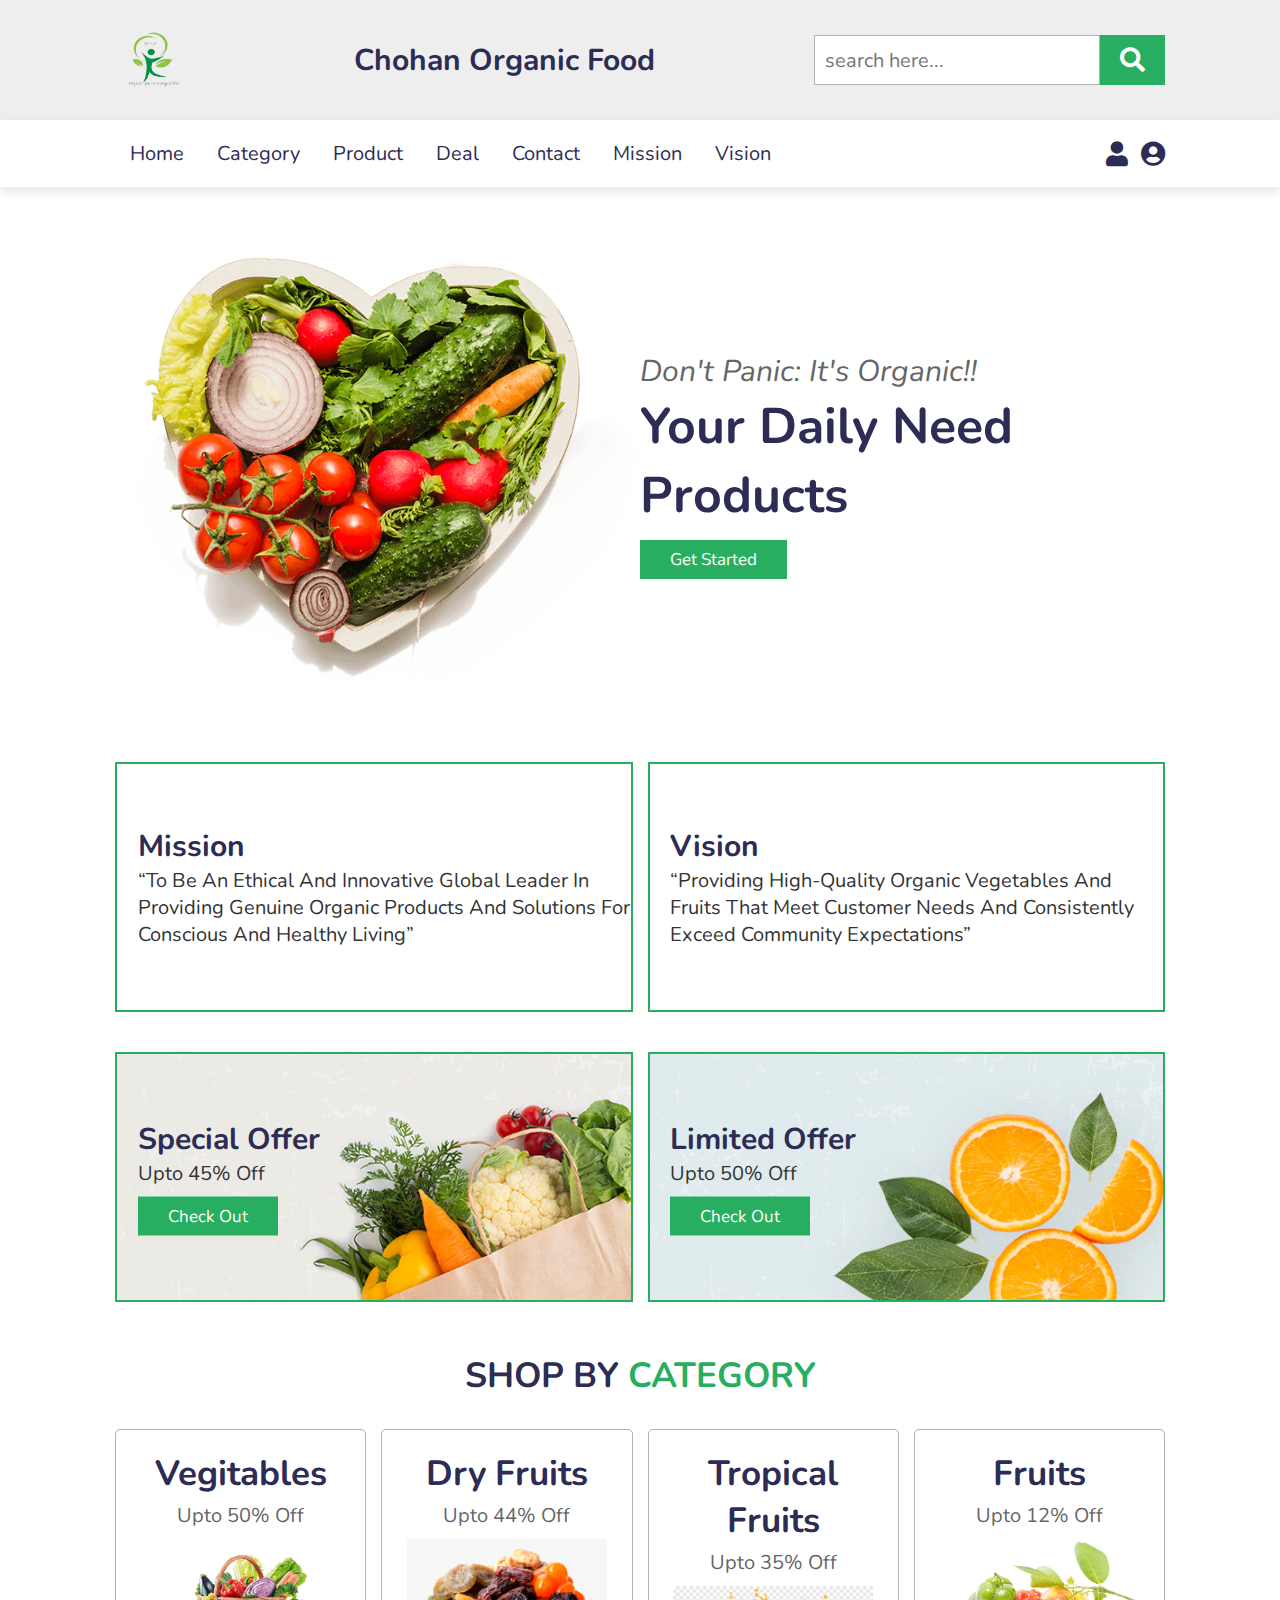
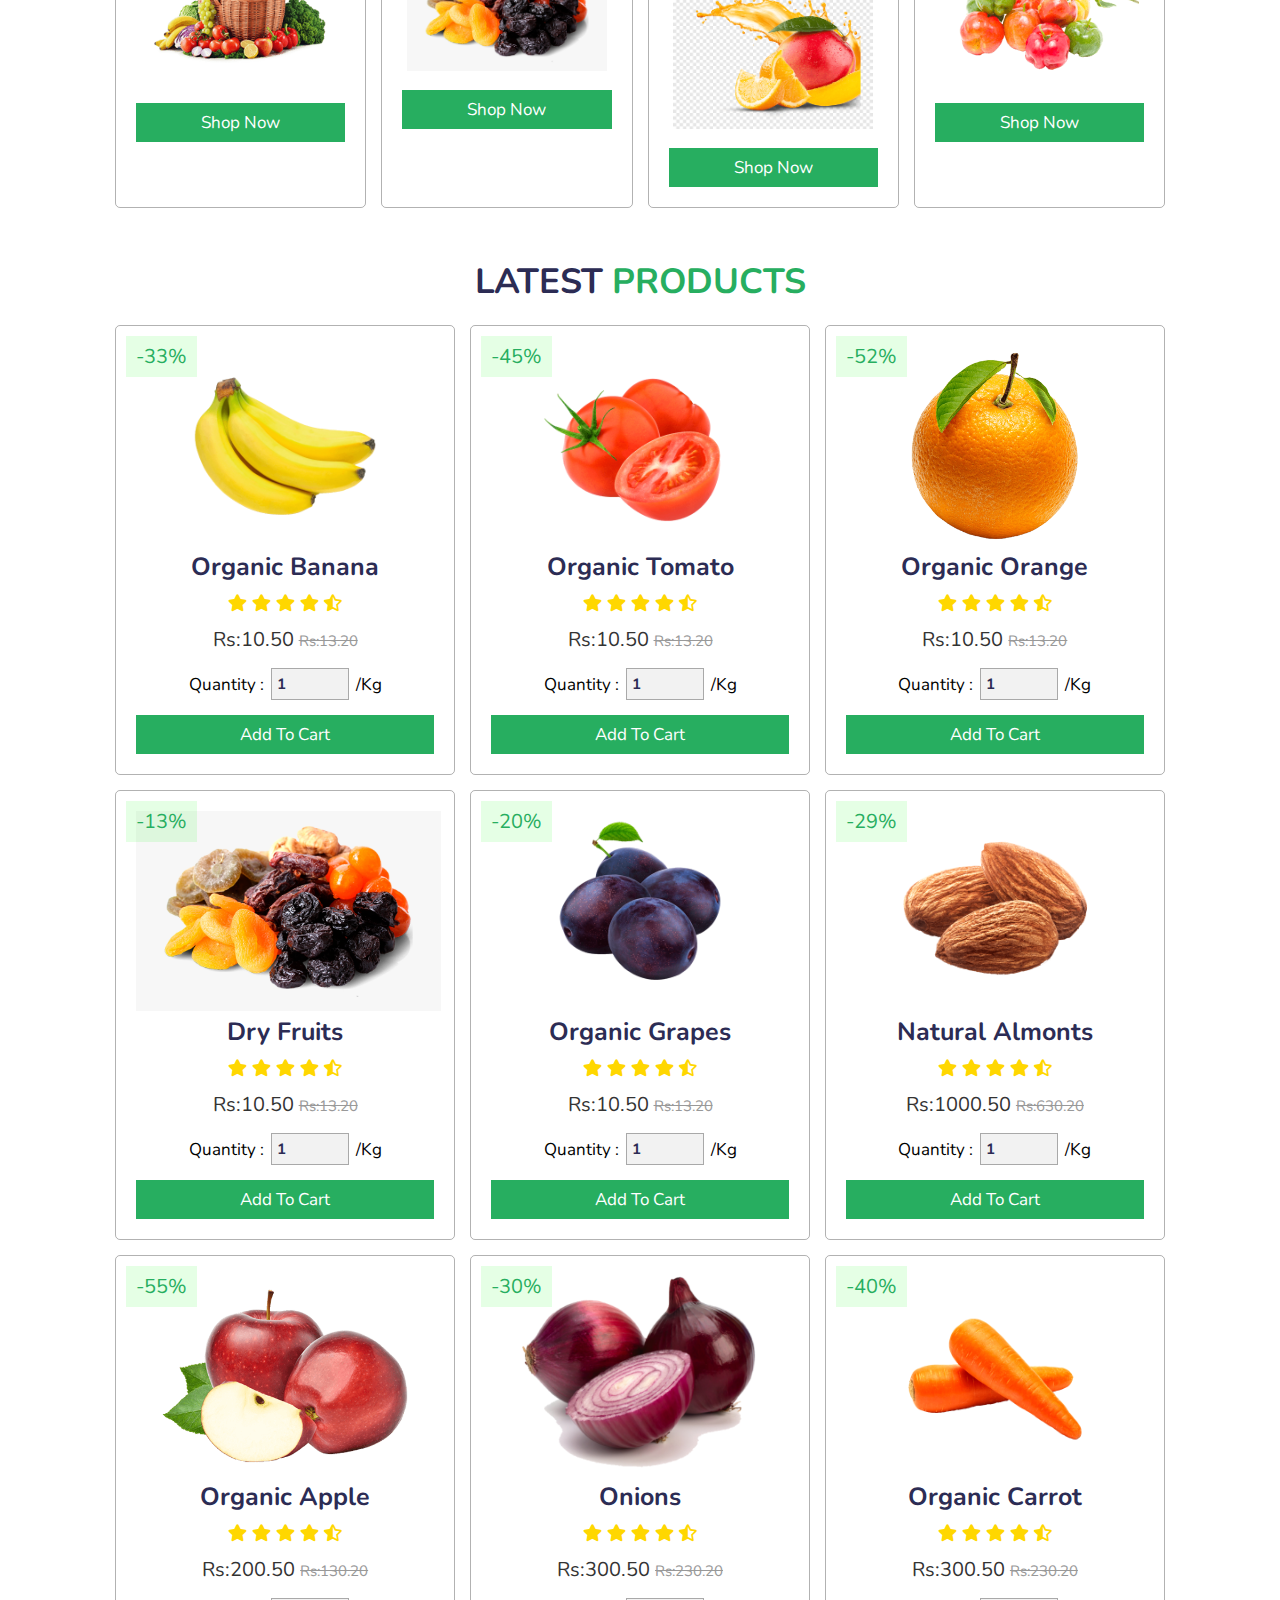
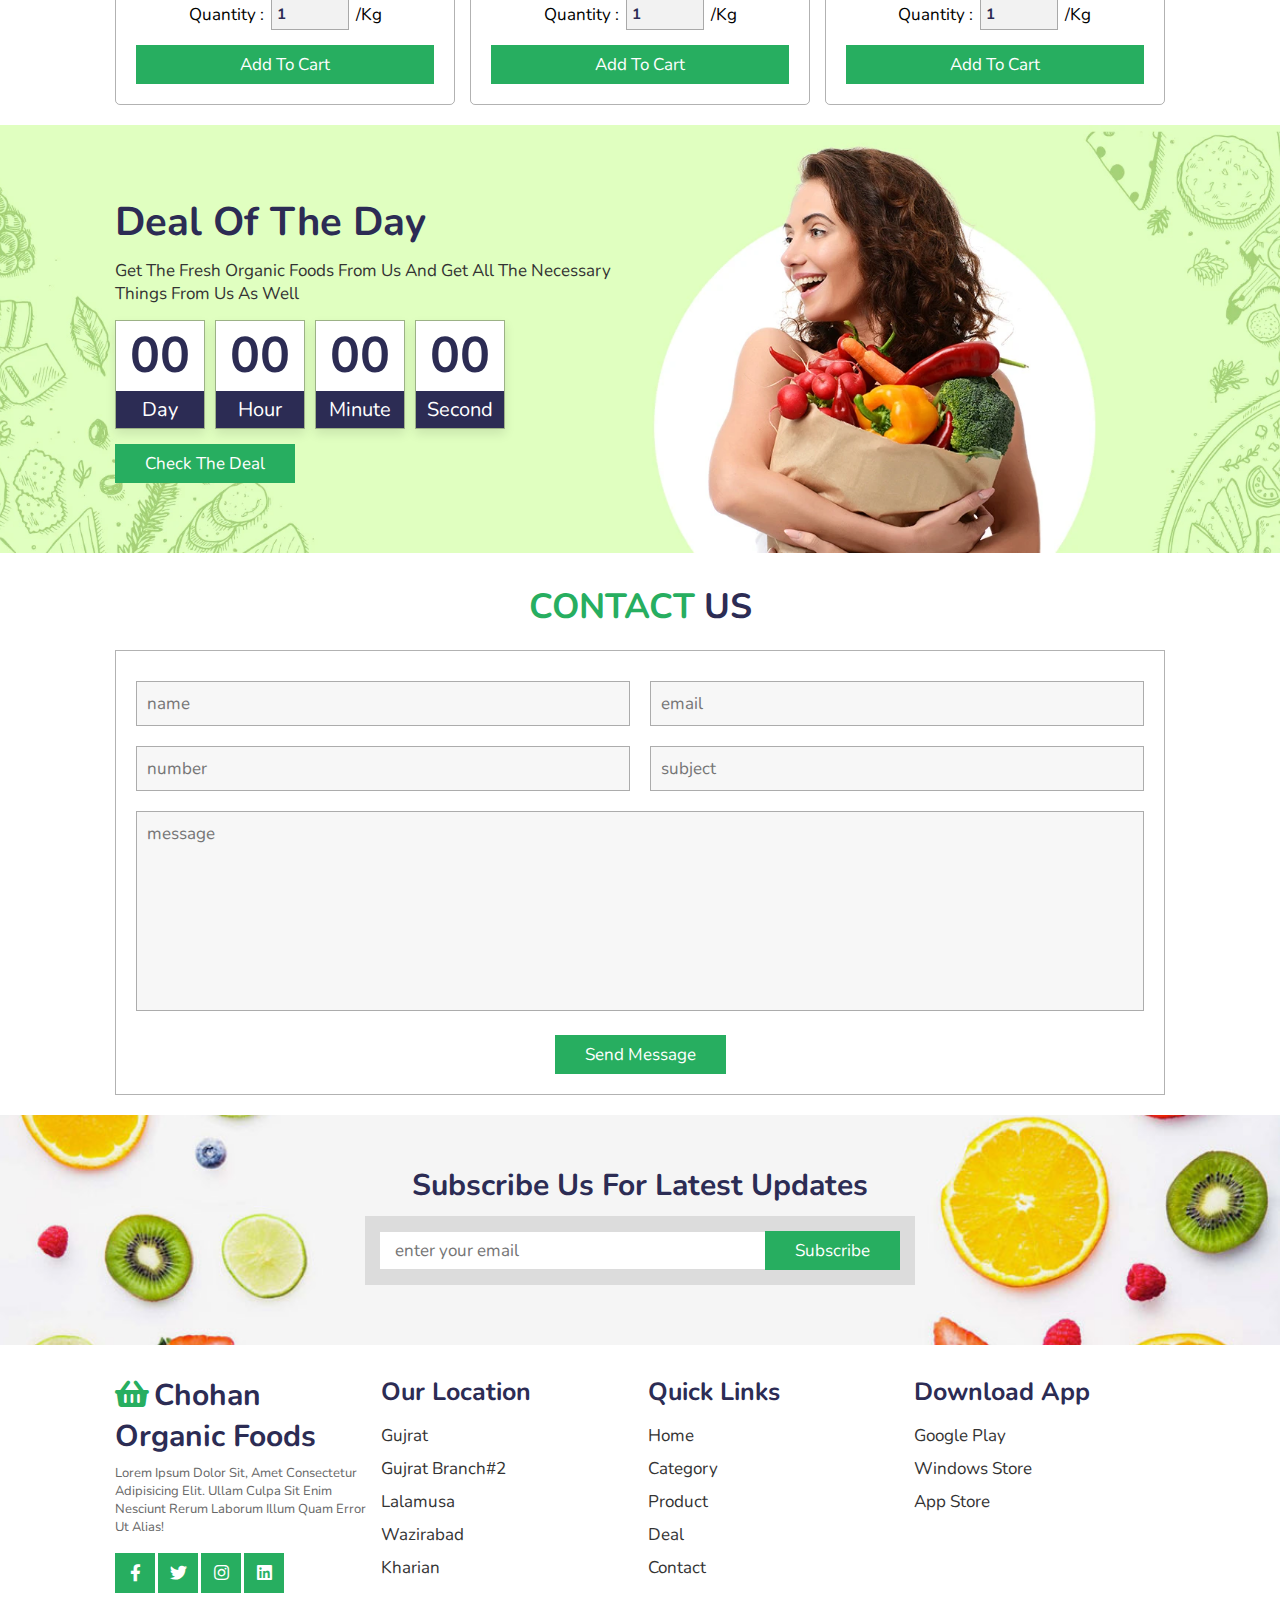
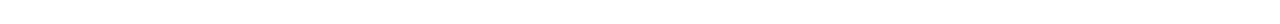
<file: index.html>
<!DOCTYPE html>
<html lang="en">

<head>
    <meta charset="UTF-8">
    <meta name="viewport" content="width=device-width, initial-scale=1.0">
    <title>Chohan Organic Foods</title>

    <!-- font awesome cdn link  -->
    <link rel="stylesheet" href="https://cdnjs.cloudflare.com/ajax/libs/font-awesome/5.15.3/css/all.min.css">

    <!-- custom css file link  -->
    <link rel="stylesheet" href="./style.css">

</head>

<body>

    <!-- header section starts  -->

    <header>

        <div class="header-1">
            <img src="logo.png" alt="logo" class="logo">
            <a href="#" class="logo">Chohan Organic Food</a>

            <form action="" class="search-box-container">
                <input type="search" id="search-box" placeholder="search here...">
                <label for="search-box" class="fas fa-search"></label>
            </form>

        </div>

        <div class="header-2">

            <div id="menu-bar" class="fas fa-bars"></div>

            <nav class="navbar">
                <a href="#home">home</a>
                <a href="#category">category</a>
                <a href="#product">product</a>
                <a href="#deal">deal</a>
                <a href="#contact">contact</a>
                <a href="#mission">Mission</a>
                <a href="#vision">Vision</a>

            </nav>

            <div class="icons">
                
                <a href="./review.html" target="_blank" rel="noopener noreferrer" class="fas fa-user"></a>
                <a href="./login.html" class="fas fa-user-circle"></a>
            </div>

        </div>

    </header>

    <!-- header section ends -->

    <!-- home section starts  -->

    <section class="home" id="home">

        <div class="image">
            <img src="home-img.png" alt="">
        </div>

        <div class="content">
            <span><i>Don't Panic: It's organic!!</i></span>
            <!-- <span>fresh and organic</span> -->
            <h3>your daily need products</h3>
            <a href="#" class="btn">get started</a>
        </div>

    </section>

    <!-- home section ends -->

    <!-- Vision and mission starts -->
    <section class="banner-container">

        <div class="banner">
            <div class="content" id="mission">
                <h3>Mission</h3>
                <p>“To be an ethical and innovative global leader in providing genuine organic products and 
                    solutions for conscious and healthy living”</p>
            </div>
        </div>

        <div class="banner">
            
            <div class="content" id="vision">
                <h3>Vision</h3>
                <p>“Providing high-quality organic vegetables and fruits that meet customer needs and consistently 
                    exceed community expectations”</p>
            </div>
        </div>

    </section>
    <!-- ends here Vand s -->
    <!-- banner section starts  -->

    <section class="banner-container">

        <div class="banner">
            <img src="banner-1.jpg" alt="">
            <div class="content">
                <h3>special offer</h3>
                <p>upto 45% off</p>
                <a href="./offer.html" class="btn">check out</a>
            </div>
        </div>

        <div class="banner">
            <img src="banner-2.jpg" alt="">
            <div class="content">
                <h3>limited offer</h3>
                <p>upto 50% off</p>
                <a href="./offer.html" class="btn">check out</a>
            </div>
        </div>

    </section>

    <!-- banner section ends -->

    <!-- category section starts  -->

    <section class="category" id="category">

        <h1 class="heading">shop by <span>category</span></h1>

        <div class="box-container">

            <div class="box">
                <h3>vegitables</h3>
                <p>upto 50% off</p>
                <img src="category-1.png" alt="">
                <a href="#" class="btn">shop now</a>
            </div>
            <div class="box">
                <h3>Dry Fruits</h3>
                <p>upto 44% off</p>
                <img src="category-2.png" alt="">
                <a href="#" class="btn">shop now</a>
            </div>
            <div class="box">
                <h3>Tropical Fruits</h3>
                <p>upto 35% off</p>
                <img src="category-3.png" alt="">
                <a href="#" class="btn">shop now</a>
            </div>
            <div class="box">
                <h3>fruits</h3>
                <p>upto 12% off</p>
                <img src="category-4.png" alt="">
                <a href="#" class="btn">shop now</a>
            </div>

        </div>

    </section>

    <!-- category section ends -->

    <!-- product section starts  -->

    <section class="product" id="product">

        <h1 class="heading">latest <span>products</span></h1>

        <div class="box-container">

            <div class="box">
                <span class="discount">-33%</span>
                <div class="icons">
                    <a href="#" class="fas fa-heart"></a>
                    <a href="#" class="fas fa-share"></a>
                    <a href="#" class="fas fa-eye"></a>
                </div>
                <img src="product-1.png" alt="">
                <h3>organic banana</h3>
                <div class="stars">
                    <i class="fas fa-star"></i>
                    <i class="fas fa-star"></i>
                    <i class="fas fa-star"></i>
                    <i class="fas fa-star"></i>
                    <i class="fas fa-star-half-alt"></i>
                </div>
                <div class="price"> Rs:10.50 <span> Rs:13.20 </span> </div>
                <div class="quantity">
                    <span>quantity : </span>
                    <input type="number" min="1" max="1000" value="1">
                    <span> /kg </span>
                </div>
                <a href="#" class="btn">add to cart</a>
            </div>

            <div class="box">
                <span class="discount">-45%</span>
                <div class="icons">
                    <a href="#" class="fas fa-heart"></a>
                    <a href="#" class="fas fa-share"></a>
                    <a href="#" class="fas fa-eye"></a>
                </div>
                <img src="product-2.png" alt="">
                <h3>organic tomato</h3>
                <div class="stars">
                    <i class="fas fa-star"></i>
                    <i class="fas fa-star"></i>
                    <i class="fas fa-star"></i>
                    <i class="fas fa-star"></i>
                    <i class="fas fa-star-half-alt"></i>
                </div>
                <div class="price"> Rs:10.50 <span> Rs:13.20 </span> </div>
                <div class="quantity">
                    <span>quantity : </span>
                    <input type="number" min="1" max="1000" value="1">
                    <span> /kg </span>
                </div>
                <a href="#" class="btn">add to cart</a>
            </div>

            <div class="box">
                <span class="discount">-52%</span>
                <div class="icons">
                    <a href="#" class="fas fa-heart"></a>
                    <a href="#" class="fas fa-share"></a>
                    <a href="#" class="fas fa-eye"></a>
                </div>
                <img src="product-3.png" alt="">
                <h3>organic orange</h3>
                <div class="stars">
                    <i class="fas fa-star"></i>
                    <i class="fas fa-star"></i>
                    <i class="fas fa-star"></i>
                    <i class="fas fa-star"></i>
                    <i class="fas fa-star-half-alt"></i>
                </div>
                <div class="price"> Rs:10.50 <span> Rs:13.20 </span> </div>
                <div class="quantity">
                    <span>quantity : </span>
                    <input type="number" min="1" max="1000" value="1">
                    <span> /kg </span>
                </div>
                <a href="#" class="btn">add to cart</a>
            </div>

            <div class="box">
                <span class="discount">-13%</span>
                <div class="icons">
                    <a href="#" class="fas fa-heart"></a>
                    <a href="#" class="fas fa-share"></a>
                    <a href="#" class="fas fa-eye"></a>
                </div>
                <img src="category-2.png" alt="">
                <h3>Dry Fruits</h3>
                <div class="stars">
                    <i class="fas fa-star"></i>
                    <i class="fas fa-star"></i>
                    <i class="fas fa-star"></i>
                    <i class="fas fa-star"></i>
                    <i class="fas fa-star-half-alt"></i>
                </div>
                <div class="price"> Rs:10.50 <span> Rs:13.20 </span> </div>
                <div class="quantity">
                    <span>quantity : </span>
                    <input type="number" min="1" max="1000" value="1">
                    <span> /kg </span>
                </div>
                <a href="#" class="btn">add to cart</a>
            </div>

            <div class="box">
                <span class="discount">-20%</span>
                <div class="icons">
                    <a href="#" class="fas fa-heart"></a>
                    <a href="#" class="fas fa-share"></a>
                    <a href="#" class="fas fa-eye"></a>
                </div>
                <img src="product-5.png" alt="">
                <h3>organic grapes</h3>
                <div class="stars">
                    <i class="fas fa-star"></i>
                    <i class="fas fa-star"></i>
                    <i class="fas fa-star"></i>
                    <i class="fas fa-star"></i>
                    <i class="fas fa-star-half-alt"></i>
                </div>
                <div class="price"> Rs:10.50 <span> Rs:13.20 </span> </div>
                <div class="quantity">
                    <span>quantity : </span>
                    <input type="number" min="1" max="1000" value="1">
                    <span> /kg </span>
                </div>
                <a href="#" class="btn">add to cart</a>
            </div>

            <div class="box">
                <span class="discount">-29%</span>
                <div class="icons">
                    <a href="#" class="fas fa-heart"></a>
                    <a href="#" class="fas fa-share"></a>
                    <a href="#" class="fas fa-eye"></a>
                </div>
                <img src="product-6.png" alt="">
                <h3>natural almonts</h3>
                <div class="stars">
                    <i class="fas fa-star"></i>
                    <i class="fas fa-star"></i>
                    <i class="fas fa-star"></i>
                    <i class="fas fa-star"></i>
                    <i class="fas fa-star-half-alt"></i>
                </div>
                <div class="price"> Rs:1000.50 <span> Rs:630.20 </span> </div>
                <div class="quantity">
                    <span>quantity : </span>
                    <input type="number" min="1" max="1000" value="1">
                    <span> /kg </span>
                </div>
                <a href="#" class="btn">add to cart</a>
            </div>

            <div class="box">
                <span class="discount">-55%</span>
                <div class="icons">
                    <a href="#" class="fas fa-heart"></a>
                    <a href="#" class="fas fa-share"></a>
                    <a href="#" class="fas fa-eye"></a>
                </div>
                <img src="product-7.png" alt="">
                <h3>organic apple</h3>
                <div class="stars">
                    <i class="fas fa-star"></i>
                    <i class="fas fa-star"></i>
                    <i class="fas fa-star"></i>
                    <i class="fas fa-star"></i>
                    <i class="fas fa-star-half-alt"></i>
                </div>
                <div class="price"> Rs:200.50 <span> Rs:130.20 </span> </div>
                <div class="quantity">
                    <span>quantity : </span>
                    <input type="number" min="1" max="1000" value="1">
                    <span> /kg </span>
                </div>
                <a href="#" class="btn">Add to cart</a>
            </div>

            <div class="box">
                <span class="discount">-30%</span>
                <div class="icons">
                    <a href="#" class="fas fa-heart"></a>
                    <a href="#" class="fas fa-share"></a>
                    <a href="#" class="fas fa-eye"></a>
                </div>
                <img src="product-8.png" alt="">
                <h3>Onions</h3>
                <div class="stars">
                    <i class="fas fa-star"></i>
                    <i class="fas fa-star"></i>
                    <i class="fas fa-star"></i>
                    <i class="fas fa-star"></i>
                    <i class="fas fa-star-half-alt"></i>
                </div>
                <div class="price"> Rs:300.50 <span> Rs:230.20 </span> </div>
                <div class="quantity">
                    <span>quantity : </span>
                    <input type="number" min="1" max="1000" value="1">
                    <span> /kg </span>
                </div>
                <a href="#" class="btn">add to cart</a>
            </div>

            <div class="box">
                <span class="discount">-40%</span>
                <div class="icons">
                    <a href="#" class="fas fa-heart"></a>
                    <a href="#" class="fas fa-share"></a>
                    <a href="#" class="fas fa-eye"></a>
                </div>
                <img src="product-9.png" alt="">
                <h3>organic carrot</h3>
                <div class="stars">
                    <i class="fas fa-star"></i>
                    <i class="fas fa-star"></i>
                    <i class="fas fa-star"></i>
                    <i class="fas fa-star"></i>
                    <i class="fas fa-star-half-alt"></i>
                </div>
                <div class="price"> Rs:300.50 <span> Rs:230.20 </span> </div>
                <div class="quantity">
                    <span>quantity : </span>
                    <input type="number" min="1" max="1000" value="1">
                    <span> /kg </span>
                </div>
                <a href="#" class="btn">add to cart</a>
            </div>

        </div>

    </section>

    <!-- product section ends -->

    <!-- deal section starts  -->

    <section class="deal" id="deal">

        <div class="content">

            <h3 class="title">deal of the day</h3>
            <p>Get the fresh organic foods from us and get all the necessary things from us as well</p>

            <div class="count-down">
                <div class="box">
                    <h3 id="day">00</h3>
                    <span>day</span>
                </div>
                <div class="box">
                    <h3 id="hour">00</h3>
                    <span>hour</span>
                </div>
                <div class="box">
                    <h3 id="minute">00</h3>
                    <span>minute</span>
                </div>
                <div class="box">
                    <h3 id="second">00</h3>
                    <span>second</span>
                </div>
            </div>

            <a href="#" class="btn">check the deal</a>

        </div>

    </section>

    <!-- deal section ends -->

    <!-- contact section starts  -->

    <section class="contact" id="contact">

        <h1 class="heading"> <span>contact</span> us </h1>

        <form action="">

            <div class="inputBox">
                <input type="text" placeholder="name">
                <input type="email" placeholder="email">
            </div>

            <div class="inputBox">
                <input type="number" placeholder="number">
                <input type="text" placeholder="subject">
            </div>

            <textarea placeholder="message" name="" id="" cols="30" rows="10"></textarea>

            <input type="submit" value="send message" class="btn">

        </form>

    </section>

    <!-- contact section ends -->

    <!-- newsletter section starts  -->

    <section class="newsletter">

        <h3>subscribe us for latest updates</h3>

        <form action="mailto:sohaibkhaliq510@gmail.com" method="post">
            <input class="box" type="email" placeholder="enter your email">
            <input type="submit" value="subscribe" class="btn">
        </form>

    </section>

    <!-- newsletter section ends -->

    <!-- footer section starts  -->

    <section class="footer">

        <div class="box-container">

            <div class="box">
                <a href="#" class="logo"><i class="fas fa-shopping-basket"></i>Chohan Organic Foods</a>
                <p>Lorem ipsum dolor sit, amet consectetur adipisicing elit. Ullam culpa sit enim nesciunt rerum laborum
                    illum quam error ut alias!</p>
                <div class="share">
                    <a href="#" class="btn fab fa-facebook-f"></a>
                    <a href="#" class="btn fab fa-twitter"></a>
                    <a href="#" class="btn fab fa-instagram"></a>
                    <a href="#" class="btn fab fa-linkedin"></a>
                </div>
            </div>

            <div class="box">
                <h3>our location</h3>
                <div class="links">
                    <a href="#">Gujrat</a>
                    <a href="#">Gujrat Branch#2</a>
                    <a href="#">Lalamusa</a>
                    <a href="#">Wazirabad</a>
                    <a href="#">Kharian</a>
                </div>
            </div>

            <div class="box">
                <h3>quick links</h3>
                <div class="links">
                    <a href="#">home</a>
                    <a href="#">category</a>
                    <a href="#">product</a>
                    <a href="#">deal</a>
                    <a href="#">contact</a>
                </div>
            </div>

            <div class="box">
                <h3>download app</h3>
                <div class="links">
                    <a href="#">google play</a>
                    <a href="#">windows store</a>
                    <a href="#">app store</a>
                </div>
            </div>

        </div>


    </section>

    <!-- footer section ends -->
    <!-- custom js file link  -->
    <script src="./script.js"></script>

</body>

</html>
</file>
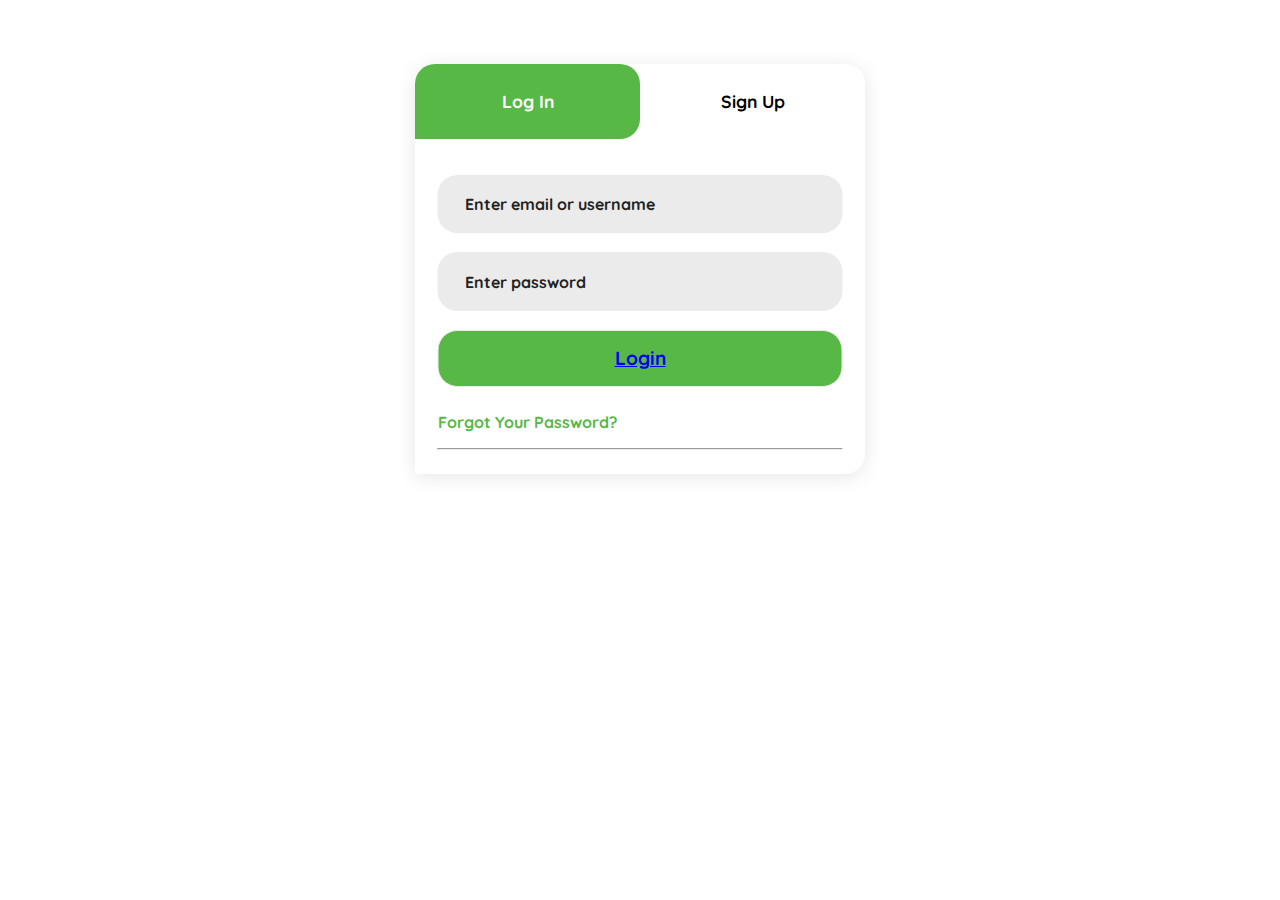
<file: login.html>
<!DOCTYPE html>
<html lang="en">
<head>
    <meta charset="UTF-8">
    <meta http-equiv="X-UA-Compatible" content="IE=edge">
    <meta name="viewport" content="width=device-width, initial-scale=1.0">
    <title>Sign Up or Login</title>
    <link rel="stylesheet" href="login.css">
    <script src="./login.js"></script>
</head>
<body>
    <div class="form-modal">
    
        <div class="form-toggle">
            <button id="login-toggle" onclick="toggleLogin()">log in</button>
            <button id="signup-toggle" onclick="toggleSignup()">sign up</button>
        </div>
    
        <div id="login-form">
            <form>
                <input type="text" placeholder="Enter email or username"/>
                <input type="password" placeholder="Enter password"/>
                <button type="button" class="btn login"><a href="./index.html">login</a></button>
                <p><a href="javascript:void(0)">Forgot Your Password?</a></p>
                <hr/>
    
            </form>
        </div>
    
        <div id="signup-form">
            <form>
                <input type="email" placeholder="Enter your email"/>
                <input type="text" placeholder="Choose username"/>
                <input type="password" placeholder="Create password"/>
                <button type="button" class="btn signup"><a href="./index.html">create account</a></button>
                <p>Clicking <strong>create account</strong> means that you are agree to our <a href="javascript:void(0)">terms of services</a>.</p>
                <hr/>
               
            </form>
        </div>
    
    </div>
</body>
</html>
</file>
<file: style.css>
@import url('https://fonts.googleapis.com/css2?family=Nunito:wght@200;300;400;600;700&display=swap');

:root{
  --green:#27ae60;
  --black:#2c2c54;
}
.header-1 img.logo{
  height: 80px;
  width: 80px;
}

*{
  font-family: 'Nunito', sans-serif;
  margin:0; padding:0;
  box-sizing: border-box;
  outline: none; border:none;
  text-decoration: none;
  text-transform: capitalize;
  transition: all .2s linear;
}

*::selection{
  background:var(--green);
  color:#fff;
}

html{
  font-size: 62.5%;
  overflow-x: hidden;
  scroll-padding-top: 6.5rem;
  scroll-behavior: smooth;
}

section{
  padding:2rem 9%;
}

.btn{
  display: inline-block;
  margin-top: 1rem;
  background:var(--green);
  color:#fff;
  padding:.8rem 3rem;
  font-size: 1.7rem;
  text-align: center;
  cursor: pointer;
}

.btn:hover{
  background:var(--black);
}

.heading{
  text-align: center;
  color:var(--black);
  text-transform: uppercase;
  padding:1rem;
  font-size: 3.5rem;
  padding-bottom: 2rem;
}

.heading span{
  color:var(--green);
  text-transform: uppercase;
}

.header-1{
  background:#eee;
  display: flex;
  align-items: center;
  justify-content: space-between;
  padding:2rem 9%;
}

.logo{
  color:var(--black);
  font-weight: bolder;
  font-size: 3rem;
}

.logo i{
  padding-right: .5rem;
  color:var(--green);
}

.header-1 .search-box-container{
  display: flex;
  height:5rem;
}

.header-1 .search-box-container #search-box{
  height: 100%;
  width:100%;
  padding:1rem;
  font-size: 2rem;
  color:#333;
  border:.1rem solid rgba(0,0,0,.3);
  text-transform: none;
}

.header-1 .search-box-container label{
  height: 100%;
  width:8rem;
  font-size: 2.5rem;
  line-height: 5rem;
  color:#fff;
  background:var(--green);
  text-align: center;
  cursor: pointer;
}

.header-1 .search-box-container label:hover{
  background:var(--black);
}

.header-2{
  background:#fff;
  display: flex;
  align-items: center;
  justify-content: space-between;
  padding:2rem 9%;
  box-shadow: 0 .5rem 1rem rgba(0,0,0,.1);
  position: relative;
}

.header-2.active{
  position: fixed;
  top:0; left: 0; right:0;
  z-index: 10000;
}

.header-2 .navbar a{
  padding:.5rem 1.5rem;
  font-size: 2rem;
  border-radius: .5rem;
  color:var(--black);
}

.header-2 .navbar a:hover{
  background:var(--green);
  color:#fff;
}

.header-2 .icons a{
  font-size: 2.5rem;
  color:var(--black);
  padding-left: 1rem;
}

.header-2 .icons a:hover{
  color:var(--green);
}

#menu-bar{
  font-size: 3rem;
  border-radius: .5rem;
  border:.1rem solid var(--black);
  padding:.8rem 1.5rem;
  color:var(--black);
  cursor: pointer;
  display: none;
}

.home{
  display: flex;
  align-items: center;
  justify-content: center;
  flex-wrap: wrap;
}

.home .image{
  flex:1 1 40rem;
  padding-top: 5rem;
}

.home .image img{
  width:100%;
}

.home .content{
  flex:1 1 40rem;
}

.home .content span{
  font-size: 3rem;
  color:#666;
}

.home .content h3{
  font-size: 5rem;
  color:var(--black);
}

.banner-container{
  display: flex;
  flex-wrap: wrap;
  gap:1.5rem;
}

.banner-container .banner{
  flex:1 1 40rem;
  height: 25rem;
  overflow: hidden;
  position: relative;
  border: 2px solid var(--green);
}

.banner-container .banner img{
  height: 100%;
  width:100%;
  object-fit: cover;
}

.banner-container .banner .content{
  position: absolute;
  top:50%; left: 4%;
  transform: translateY(-50%);
}

.banner-container .banner .content h3{
  font-size: 3rem;
  color:var(--black);
}

.banner-container .banner .content p{
  font-size: 2rem;
  color:#333;
}

.banner-container .banner:hover img{
  transform:scale(1.2) rotate(-5deg);
}

.category .box-container{
  display: flex;
  gap: 1.5rem;
  flex-wrap: wrap;
  padding-top: 1rem;
}

.category .box-container .box{
  border:.1rem solid rgba(0,0,0,.3);
  border-radius: .5rem;
  text-align: center;
  padding:2rem;
  flex:1 1 25rem;
}

.category .box-container .box img{
  width: 20rem;
  margin:.5rem 0;
}

.category .box-container .box h3{
  font-size: 3.5rem;
  color:var(--black);
}

.category .box-container .box p{
  font-size: 2rem;
  color:#666;
  padding:.5rem 0;
}

.category .box-container .box .btn{
  display: block;
}

.product .box-container{
  display: flex;
  flex-wrap: wrap;
  gap:1.5rem;
}

.product .box-container .box{
  flex:1 1 30rem;
  text-align: center;
  padding:2rem;
  border:.1rem solid rgba(0,0,0,.3);
  border-radius: .5rem;
  overflow: hidden;
  position: relative;
}

.product .box-container .box img{
  height: 20rem;
}

.product .box-container .box .discount{
  position: absolute;
  top:1rem; left: 1rem;
  background:rgba(0,255,0,.1);
  color:var(--green);
  padding:.7rem 1rem;
  font-size: 2rem;
}

.product .box-container .box .icons{
  position: absolute;
  top:.5rem; right:-6rem;
}

.product .box-container .box:hover .icons{
  right:1rem;
}

.product .box-container .box .icons a{
  display: block;
  height:4.5rem;
  width:4.5rem;
  line-height: 4.5rem;
  font-size: 1.7rem;
  color:var(--black);
  background:rgba(0,0,0,.05);
  border-radius: 50%;
  margin-top: .7rem;
}

.product .box-container .box .icons a:hover{
  background:var(--green);
  color:#fff;
}

.product .box-container .box h3{
  color:var(--black);
  font-size: 2.5rem;
}

.product .box-container .box .stars i{
  padding:1rem .1rem;
  font-size: 1.7rem;
  color:gold;
}

.product .box-container .box .price{
  font-size: 2rem;
  color:#333;
  padding:.5rem 0;
}

.product .box-container .box .price span{
  font-size: 1.5rem;
  color:#999;
  text-decoration: line-through;
}

.product .box-container .box .quantity{
  display: flex;
  align-items: center;
  justify-content: center;
  padding-top: 1rem;
  padding-bottom: .5rem;
}

.product .box-container .box .quantity span{
  padding:0 .7rem;
  font-size: 1.7rem;
}

.product .box-container .box .quantity input{
  border:.1rem solid rgba(0,0,0,.3);
  font-size: 1.5rem;
  font-weight: bolder;
  color:var(--black);
  padding:.5rem;
  background:rgba(0,0,0,.05);
}

.product .box-container .box .btn{
  display: block;
}

.deal{
  background:url(./deal-bg.jpg) no-repeat;
  background-position: center;
  background-size: cover;
  padding-top: 7rem;
  padding-bottom: 7rem;
}

.deal .content{
  max-width: 50rem;
}

.deal .content .title{
  font-size: 4rem;
  color:var(--black);
}

.deal .content p{
  font-size: 1.7rem;
  padding:1rem 0;
  color:#333;
}

.deal .content .count-down{
  display: flex;
  gap:1rem;
  padding:.5rem 0;
}

.deal .content .count-down .box{
  width:9rem;
  text-align: center;
  box-shadow: 0 .5rem 1rem rgba(0,0,0,.1);
  border:.1rem solid rgba(0,0,0,.3);
}

.deal .content .count-down .box h3{
  color:var(--black);
  background:#fff;
  height: 7rem;
  line-height: 7rem;
  width:100%;
  font-size: 5rem;
}

.deal .content .count-down .box span{
  display: block;
  background:var(--black);
  color:#fff;
  width:100%;
  padding:.5rem;
  font-size: 2rem;
}

.contact form{
  text-align: center;
  padding:2rem;
  border:.1rem solid rgba(0,0,0,.3);
}

.contact form .inputBox{
  display: flex;
  justify-content: space-between;
  flex-wrap: wrap;
}

.contact form .inputBox input, .contact form textarea{
  padding:1rem;
  font-size: 1.7rem;
  background:#f7f7f7;
  text-transform: none;
  margin:1rem 0;
  border:.1rem solid rgba(0,0,0,.3);
  width: 49%;
}

.contact form textarea{
  height: 20rem;
  resize: none;
  width: 100%;
}

.newsletter{
  background:url(./newsletter-bg.jpg) no-repeat;
  background-size: cover;
  background-position: center;
  text-align: center;
  padding:5rem 2rem;
}

.newsletter h3{
  font-size: 3rem;
  color:var(--black);
}

.newsletter form{
  max-width: 55rem;
  display: flex;
  align-items: center;
  margin:1rem auto;
  padding:1.5rem;
  background:rgba(0,0,0,.1);
}

.newsletter form .box{
  width:100%;
  padding:.7rem 1.5rem;
  font-size: 1.7rem;
  color:#333;
  text-transform: none;
}

.newsletter form .btn{
  margin-top: 0;
}

.footer .box-container{
  display: flex;
  gap:1.5rem;
  flex-wrap: wrap;
}

.footer .box-container .box{
  padding:1rem 0;
  flex:1 1 25rem;
}

.footer .box-container .box .share a{
  padding:0;
  height:4rem;
  width:4rem;
  line-height: 4rem;
  text-align: center;
}

.footer .box-container .box h3{
  font-size: 2.5rem;
  color:var(--black);
}

.footer .box-container .box p{
  font-size: 1.3rem;
  color:#666;
  padding:.7rem 0;
}

.footer .box-container .box .links{
  padding:1rem 0;
}

.footer .box-container .box .links a{
  display: block;
  padding:.5rem 0;
  font-size: 1.7rem;
  color:#333;
}

.footer .box-container .box .links a:hover{
  text-decoration: underline;
  color:var(--green);
}

.footer .credit{
  padding:2.5rem 1rem;
  border-top: .1rem solid rgba(0,0,0,.1);
  margin-top: 1rem;
  text-align: center;
  font-size: 2rem;
}

.footer .credit span{
  color:var(--green);
}
















/* media queries  */

@media(max-width:1200px){

  html{
    font-size: 55%;
  }

}

@media(max-width:991px){

  .header-1,
  .header-2{
    padding:2rem;
  }

  section{
    padding:2rem;
  }

}

@media(max-width:768px){

  #menu-bar{
    display: initial;
  }

  .header-2 .navbar{
    position: absolute;
    top:100%; left: 0; right:0;
    background:var(--black);
    padding:1rem 2rem;
    display: none;
  }

  .header-2 .navbar.active{
    display: initial;
  }

  .header-2 .navbar a{
    font-size: 2.5rem;
    display: block;
    text-align: center;
    background:#fff;
    padding:1rem;
    margin:1.5rem 0;
  }

  .home .content{
    text-align: center;
  }

  .home .content h3{
    font-size: 4rem;
  }

  .deal{
    background-position: left;
  }

  .deal .content{
    max-width: 100%;
    text-align: center;
  }

  .deal .content .count-down{
    justify-content: center;
  }

  .contact form .inputBox input{
    width:100%;
  }

  .newsletter h3{
    font-size: 2.2rem;
  }

}

@media(max-width:450px){

  html{
    font-size: 50%;
  }

  .heading{
    font-size: 3rem;
  }

  .header-1{
    flex-flow: column;
  }

  .header-1 .search-box-container{
    width:100%;
    margin-top: 2rem;
  }

  .logo{
    font-size: 4rem;
  }

  .deal .content .count-down .box h3{
    font-size: 4rem;
  }

  .deal .content .count-down .box span{
    font-size: 1.5rem;
  }

}
</file>
<file: login.css>
@import url('https://fonts.googleapis.com/css?family=Montserrat|Quicksand');

*{
    font-family: 'quicksand',Arial, Helvetica, sans-serif;
    box-sizing: border-box;
}

body{
    background:#fff;
}

.form-modal{
    position:relative;
    width:450px;
    height:auto;
    margin-top:4em;
    left:50%;
    transform:translateX(-50%);
    background:#fff;
    border-top-right-radius: 20px;
    border-top-left-radius: 20px;
    border-bottom-right-radius: 20px;
    box-shadow:0 3px 20px 0px rgba(0, 0, 0, 0.1)
}

.form-modal button{
    cursor: pointer;
    position: relative;
    text-transform: capitalize;
    font-size:1em;
    z-index: 2;
    outline: none;
    background:#fff;
    transition:0.2s;
}

.form-modal .btn{
    border-radius: 20px;
    border:none;
    font-weight: bold;
    font-size:1.2em;
    padding:0.8em 1em 0.8em 1em!important;
    transition:0.5s;
    border:1px solid #ebebeb;
    margin-bottom:0.5em;
    margin-top:0.5em;
}

.form-modal .login , .form-modal .signup{
    background:#57b846;
    color:#fff;
}

.form-modal .login:hover , .form-modal .signup:hover{
    background:#222;
}

.form-toggle{
    position: relative;
    width:100%;
    height:auto;
}

.form-toggle button{
    width:50%;
    float:left;
    padding:1.5em;
    margin-bottom:1.5em;
    border:none;
    transition: 0.2s;
    font-size:1.1em;
    font-weight: bold;
    border-top-right-radius: 20px;
    border-top-left-radius: 20px;
}

.form-toggle button:nth-child(1){
    border-bottom-right-radius: 20px;
}

.form-toggle button:nth-child(2){
    border-bottom-left-radius: 20px;
}

#login-toggle{
    background:#57b846;
    color:#ffff;
}

.form-modal form{
    position: relative;
    width:90%;
    height:auto;
    left:50%;
    transform:translateX(-50%);  
}

#login-form , #signup-form{
    position:relative;
    width:100%;
    height:auto;
    padding-bottom:1em;
}

#signup-form{
    display: none;
}


#login-form button , #signup-form button{
    width:100%;
    margin-top:0.5em;
    padding:0.6em;
}

.form-modal input{
    position: relative;
    width:100%;
    font-size:1em;
    padding:1.2em 1.7em 1.2em 1.7em;
    margin-top:0.6em;
    margin-bottom:0.6em;
    border-radius: 20px;
    border:none;
    background:#ebebeb;
    outline:none;
    font-weight: bold;
    transition:0.4s;
}

.form-modal input:focus , .form-modal input:active{
    transform:scaleX(1.02);
}

.form-modal input::-webkit-input-placeholder{
    color:#222;
}


.form-modal p{
    font-size:16px;
    font-weight: bold;
}

.form-modal p a{
    color:#57b846;
    text-decoration: none;
    transition:0.2s;
}

.form-modal p a:hover{
    color:#222;
}


.form-modal i {
    position: absolute;
    left:10%;
    top:50%;
    transform:translateX(-10%) translateY(-50%); 
}

.fa-google{
    color:#dd4b39;
}

.fa-linkedin{
    color:#3b5998;
}

.fa-windows{
    color:#0072c6;
}

.-box-sd-effect:hover{
    box-shadow: 0 4px 8px hsla(210,2%,84%,.2);
}

@media only screen and (max-width:500px){
    .form-modal{
        width:100%;
    }
}

@media only screen and (max-width:400px){
    i{
        display: none!important;
    }
}
</file>
